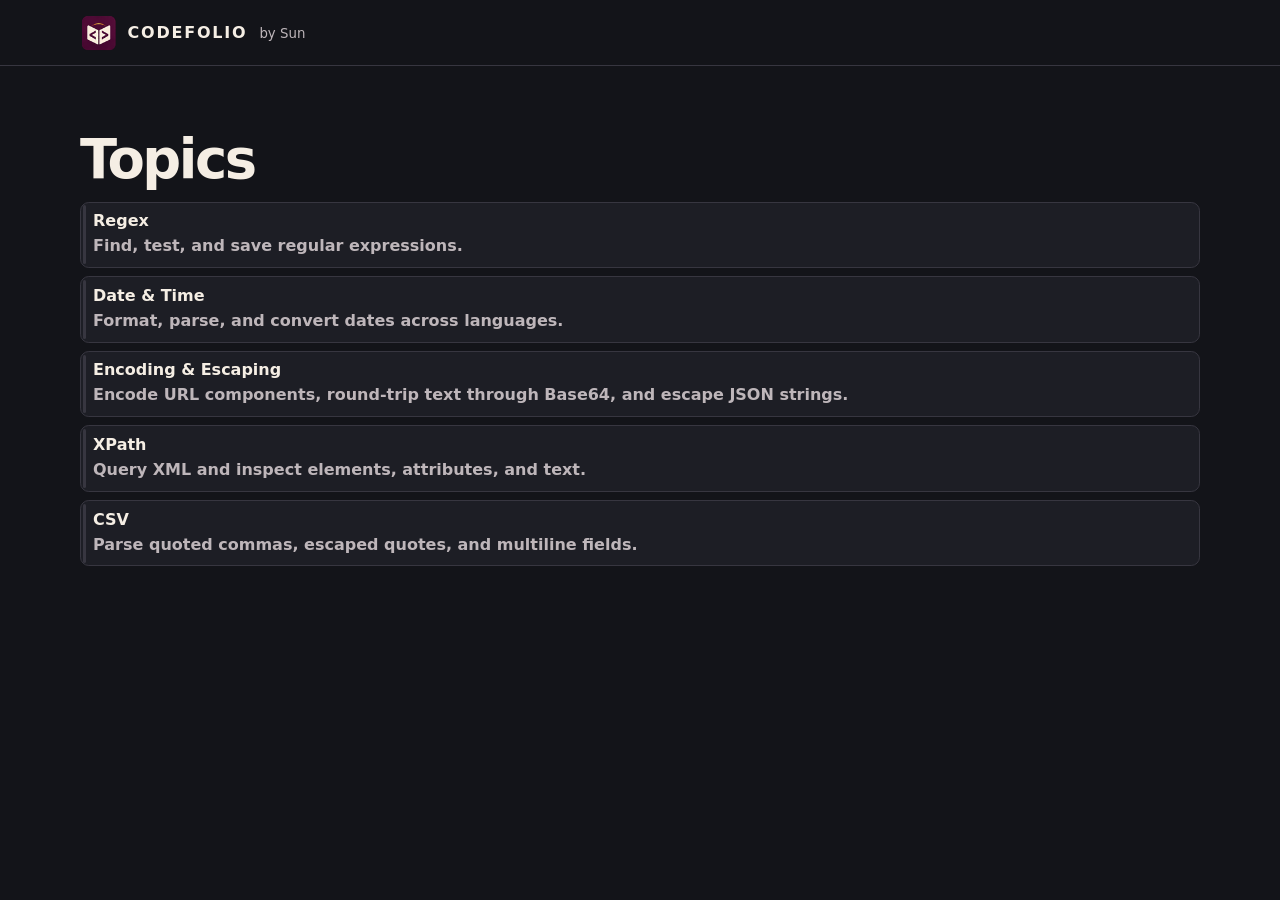
<file: index.html>
<!doctype html>
<html lang="en">
<head>
  <meta charset="utf-8">
  <meta name="viewport" content="width=device-width, initial-scale=1">
  <meta name="description" content="Run practical Regex, Date & Time, Encoding & Escaping, XPath, and CSV examples across languages in CodeFolio by Sun.">
  <meta name="color-scheme" content="dark">
  <title>CodeFolio by Sun</title>
  <link rel="icon" href="./branding/assets/icons/icon-32.png">
  <link rel="stylesheet" href="./shared/styles.css?v=topic-controls-1">
  <script type="module">
    import { destinationFor } from './redirect.mjs?v=topics-1';
    const destination = destinationFor(window.location.href);
    if (destination) window.location.replace(destination);
  </script>
</head>
<body>
  <header class="site-header">
    <div class="container brand">
      <img src="./branding/assets/icons/icon-64.png" width="38" height="38" alt="">
      <span>CODEFOLIO <small>by Sun</small></span>
    </div>
  </header>
  <main class="container intro">
    <h1>Topics</h1>
    <ul class="results">
      <li><a class="result" href="./regex/">Regex <span class="muted">Find, test, and save regular expressions.</span></a></li>
      <li><a class="result" href="./date-time/">Date &amp; Time <span class="muted">Format, parse, and convert dates across languages.</span></a></li>
      <li><a class="result" href="./encoding/">Encoding &amp; Escaping <span class="muted">Encode URL components, round-trip text through Base64, and escape JSON strings.</span></a></li>
      <li><a class="result" href="./xpath/">XPath <span class="muted">Query XML and inspect elements, attributes, and text.</span></a></li>
      <li><a class="result" href="./csv/">CSV <span class="muted">Parse quoted commas, escaped quotes, and multiline fields.</span></a></li>
    </ul>
  </main>
</body>
</html>
</file>
<file: shared/styles.css>
:root {
  font-family: system-ui, sans-serif;
  background: #131419;
  color: #f5eee4;
  --surface: #1d1e25;
  --field: #14151a;
  --border: #373640;
  --muted: #beb6ba;
  --accent: #ffc185;
  --selected: #31251f;
}
*, *::before, *::after { box-sizing: border-box; }
body { margin: 0; }
[hidden] { display: none !important; }
.container { width: min(1120px, calc(100% - 2rem)); margin-inline: auto; }
.site-header { border-bottom: 1px solid var(--border); }
.brand { display: flex; align-items: center; gap: .6rem; padding-block: .85rem; font-weight: 750; letter-spacing: .11em; }
.brand small { margin-left: .3rem; color: var(--muted); font-weight: 500; letter-spacing: normal; }
.topics-link { margin-inline-start: auto; color: var(--accent); font-size: .875rem; font-weight: 650; letter-spacing: normal; }
.intro { padding: clamp(2rem, 6vw, 4rem) 0 2rem; }
h1, h2, h3, p { margin: 0; }
h1 { font-size: clamp(2rem, 5vw, 3.4rem); letter-spacing: -.045em; line-height: 1.12; }
h2 { font-size: 1.4rem; line-height: 1.25; overflow-wrap: anywhere; }
h3 { font-size: 1rem; }
.intro p { color: var(--muted); margin: .65rem 0 1.5rem; }
label { display: block; font-size: .875rem; font-weight: 650; margin-bottom: .4rem; }
button, input, select, textarea { font: inherit; }
button { border: 1px solid var(--border); border-radius: .55rem; background: var(--surface); color: inherit; cursor: pointer; padding: .55rem .75rem; }
button:hover { border-color: var(--accent); }
button:disabled { opacity: .5; cursor: default; }
.try-it-actions { display: flex; align-items: center; gap: .4rem; margin-top: .5rem; }
.try-it-actions select { width: auto; min-width: 0; max-width: 100%; padding: .45rem .55rem; font-size: .875rem; }
.try-it-actions button[type="submit"] { margin-inline-start: auto; }
input, select, textarea { display: block; width: 100%; border: 1px solid var(--border); border-radius: .55rem; background: var(--field); padding: .7rem .8rem; color: inherit; }
#search { max-width: 38rem; }
:focus-visible { outline: 2px solid var(--accent); outline-offset: 3px; }
.layout { display: grid; grid-template-columns: minmax(13rem, 1fr) minmax(0, 2.25fr); gap: 1.25rem; align-items: start; padding-bottom: 3rem; }
#catalog-menu { display: grid; gap: .25rem; padding: .5rem; border: 1px solid var(--border); border-radius: .9rem; background: var(--surface); }
#catalog-menu details { min-width: 0; }
#catalog-menu summary { padding: .55rem .65rem; border-radius: .55rem; cursor: pointer; font-weight: 650; overflow-wrap: anywhere; }
#catalog-menu summary:hover, #catalog-menu .active-language > summary { color: var(--accent); }
.menu-items { display: grid; gap: .2rem; margin: 0 0 .2rem .7rem; padding-left: .25rem; border-left: 1px solid var(--border); }
#catalog-menu button { width: 100%; border-color: transparent; padding: .5rem .65rem; font-size: .9rem; text-align: left; overflow-wrap: anywhere; }
#catalog-menu button:hover { border-color: var(--accent); }
#catalog-menu button[aria-pressed="true"], .result[aria-current="page"] { background: var(--selected); border-color: var(--accent); color: var(--accent); }
.browse { min-width: 0; }
.browse h2 { margin: .3rem 0 .35rem; }
.muted { color: var(--muted); line-height: 1.5; overflow-wrap: anywhere; }
#result-count { font-size: .85rem; }
.results, .variants { list-style: none; padding: 0; margin: .65rem 0 0; display: grid; gap: .5rem; }
.result { position: relative; display: grid; gap: .25rem; width: 100%; padding: .55rem .75rem; border: 1px solid var(--border); border-radius: .55rem; color: inherit; background: var(--surface); font-weight: 650; text-decoration: none; overflow-wrap: anywhere; }
.result:hover { border-color: var(--accent); }
.result::before {
  content: "";
  position: absolute;
  inset-block: .18rem;
  inset-inline-start: .1rem;
  width: .22rem;
  border-radius: .2rem;
  background: var(--catalog-strip, var(--border));
  pointer-events: none;
}
.result[data-catalog="Git"] { --catalog-strip: #d18d80; }
.result[data-catalog="JavaScript"] { --catalog-strip: #bc9e67; }
.result[data-catalog="C#"] { --catalog-strip: #ad9bce; }
.result[data-catalog="XPath"] { --catalog-strip: #8da88f; }
.result-caption { display: flex; align-items: baseline; gap: .35rem; }
.result-star { flex: none; color: #f3c671; font-size: .85em; }
.result-meta, .language { color: var(--accent); font-size: .8rem; font-weight: 400; }
.panel { background: var(--surface); border: 1px solid var(--border); border-radius: .9rem; padding: clamp(1rem, 3vw, 1.7rem); min-width: 0; }
.panel h2 { margin: .3rem 0 .5rem; }
.panel h3 { margin: 1.35rem 0 .45rem; }
pre, textarea { margin: .5rem 0 0; min-width: 0; border: 1px solid var(--border); border-radius: .55rem; background: var(--field); color: #ffe2bf; font: .875rem/1.6 ui-monospace, monospace; padding: .75rem; }
pre { overflow: auto; }
textarea { resize: vertical; }
.fields { display: grid; grid-template-columns: repeat(auto-fit, minmax(min(100%, 12rem), 1fr)); gap: .75rem; }
.output-heading, .save-row, .variants li { display: flex; align-items: end; justify-content: space-between; gap: .65rem; }
.output-heading { margin-top: 1rem; }
.save-row { justify-content: start; flex-wrap: wrap; }
.save-row > div { flex: 1 1 12rem; }
.save-row button { background: var(--accent); color: #20170f; border-color: var(--accent); font-weight: 700; }
.status { color: var(--accent); font-size: .85rem; min-height: 1.4rem; margin: .25rem 0; }
.variants-section { border-top: 1px solid var(--border); }
.variants li { align-items: center; }
.variants li button:first-child { flex: 1; text-align: left; overflow-wrap: anywhere; min-width: 0; }
@media (max-width: 960px) {
  .layout { grid-template-columns: minmax(0, 1fr) minmax(0, 2fr); }
}
#back-to-results { display: none; }
@media (max-width: 720px) {
  .layout > #detail { display: none; }
  .mobile-detail > .intro, .mobile-detail .browse { display: none; }
  .mobile-detail .layout { padding-top: .75rem; }
  .mobile-detail .layout > #detail { display: block; }
  .mobile-detail .layout > #detail #back-to-results {
    position: sticky;
    top: .5rem;
    z-index: 1;
    display: inline-block;
    margin-bottom: .65rem;
  }
  .layout { grid-template-columns: minmax(0, 1fr); }
}
#variant-help { display: block; color: var(--muted); margin-top: .3rem; }
.save-row { align-items: start; }
.save-row > button { margin-top: 1.55rem; }

#no-results { margin-top: .65rem; }
.reference-details { margin: .9rem 0 0; }
.reference-details dt { font-weight: 650; }
.reference-details dd { color: var(--muted); margin: .2rem 0 .7rem; line-height: 1.5; }
.related-section a { color: var(--accent); }
.related-section ul { margin: .35rem 0 0; padding-left: 1.2rem; }

.toggle-field { display: flex; align-items: center; gap: .5rem; min-height: 2.5rem; }
.toggle-field label { margin: 0; }
.toggle-field input { order: -1; width: 1.1rem; height: 1.1rem; accent-color: var(--accent); }
[aria-invalid="true"] { border-color: var(--accent); }

.pagination { display: flex; align-items: center; justify-content: space-between; gap: .3rem; margin-top: .6rem; }
.pagination button { padding: .35rem .45rem; }
.pagination button, #page-number { font-size: .8rem; }
#page-number { color: var(--muted); }
.detail-heading { display: flex; flex-wrap: wrap; gap: .35rem .65rem; align-items: start; justify-content: space-between; }
.detail-heading h2 { flex: 1 1 14rem; }
.snippet-actions { display: flex; flex-wrap: wrap; gap: .4rem; }
.snippet-actions button { padding: .4rem .55rem; font-size: .85rem; }
#favorite[aria-pressed="true"] { color: var(--accent); border-color: var(--accent); background: var(--selected); }
.favorite-feedback { margin-bottom: .5rem; color: var(--accent); font-size: .85rem; }

body:has(#snippet-full-screen[open]) { overflow: hidden; }
#snippet-full-screen {
  inset: 0;
  width: 100%;
  height: 100%;
  height: 100dvh;
  max-width: none;
  max-height: none;
  margin: 0;
  padding: 0;
  border: 0;
  overflow: auto;
  background: #131419;
  color: inherit;
}
#snippet-full-screen .container { max-width: 56rem; }
.full-screen-toolbar {
  position: sticky;
  z-index: 1;
  top: 0;
  border-bottom: 1px solid var(--border);
  background: var(--surface);
}
.full-screen-toolbar form { display: flex; justify-content: end; padding-block: .65rem; }
#full-screen-content .panel { padding: 1.3rem 0 2.5rem; border: 0; background: transparent; }
#full-screen-content #open-full-screen { display: none; }

.variant-transfer { display: flex; flex-wrap: wrap; gap: .5rem; margin-top: .8rem; }
#variant-transfer-status:not(:empty) { margin-top: .45rem; font-size: .85rem; }
#variant-transfer-status a { color: var(--accent); }

#variant-tools { margin: .65rem 0; }
.saved-variant-links { list-style: none; display: grid; gap: .25rem; margin: .3rem 0 .25rem .7rem; padding: 0 0 0 .4rem; border-left: 1px solid var(--border); }
.saved-variant-links button { width: 100%; padding: .4rem .55rem; text-align: left; font-size: .85rem; overflow-wrap: anywhere; }

.search-filters { margin-top: .7rem; }
.search-filters summary { width: fit-content; padding: .4rem .6rem; border: 1px solid var(--border); border-radius: .55rem; cursor: pointer; background: var(--surface); }
.active-filters { display: flex; flex-wrap: wrap; gap: .35rem; list-style: none; padding: 0; margin: .55rem 0 0; }
.active-filters li { min-width: 0; }
.active-filters button { padding: .35rem .65rem; font-size: .85rem; color: var(--accent); overflow-wrap: anywhere; }
.catalog-navigation, .tag-filter { max-width: 38rem; margin-top: .5rem; }
#catalog-menu { margin-top: .35rem; }
.tag-filter-options:not(:empty) { display: grid; max-height: 14rem; overflow: auto; margin-top: .35rem; padding: .25rem .65rem; border: 1px solid var(--border); border-radius: .55rem; background: var(--surface); }
#no-tag-options { display: block; margin-top: .35rem; font-size: .85rem; }
.filter-options { display: flex; gap: .4rem 1rem; flex-wrap: wrap; margin-top: .4rem; }
.filter-options label, .tag-filter-options label { display: inline-flex; align-items: center; gap: .5rem; min-height: 2.75rem; margin: 0; cursor: pointer; }
.tag-filter-options label { overflow-wrap: anywhere; }
.filter-options input, .tag-filter-options input { flex: none; width: 1rem; height: 1rem; margin: 0; accent-color: var(--accent); }
.tag-heading { display: flex; align-items: center; gap: .45rem; margin-top: .55rem; }
.tag-heading h3 { margin: 0; }
#toggle-tag-editor { min-width: 2rem; min-height: 2rem; padding: 0; font-size: 1rem; line-height: 1; }
#toggle-tag-editor[aria-expanded="true"] { border-color: var(--accent); color: var(--accent); }
.tag-editor { display: flex; align-items: end; flex-wrap: wrap; gap: .5rem; }
.tag-editor > div { flex: 1 1 10rem; min-width: 0; }
.tag-editor button { flex-shrink: 0; }
.tag-list { display: flex; flex-wrap: wrap; gap: .35rem; list-style: none; padding: 0; margin: 0 0 .45rem; }
.tag-list:empty, #tag-status:empty { display: none; }
.tag-list li { display: flex; align-items: center; gap: .2rem; min-width: 0; max-width: 100%; padding-left: .6rem; border: 1px solid var(--border); border-radius: .5rem; }
.tag-list span { overflow-wrap: anywhere; }
.tag-list button { padding: .2rem .5rem; border: 0; background: transparent; }
#tag-status:not(:empty) { margin-top: .35rem; font-size: .85rem; }

#link-status:not(:empty), #link-fallback { margin-bottom: .5rem; font-size: .85rem; }
#jump-to-builder { margin-top: .7rem; }
#builder-heading { scroll-margin-top: 4rem; }

.multiline-field { grid-column: 1 / -1; }
.multiline-field textarea { margin-top: 0; }

.site-nav { display: flex; gap: 1rem; padding-bottom: .7rem; }
.site-nav a { display: inline-flex; align-items: center; min-height: 2.5rem; color: var(--muted); text-decoration: none; }
.site-nav a:hover, .site-nav a[aria-current="page"] { color: var(--accent); }
.site-nav a[aria-current="page"] { box-shadow: inset 0 -2px var(--accent); }
</file>
